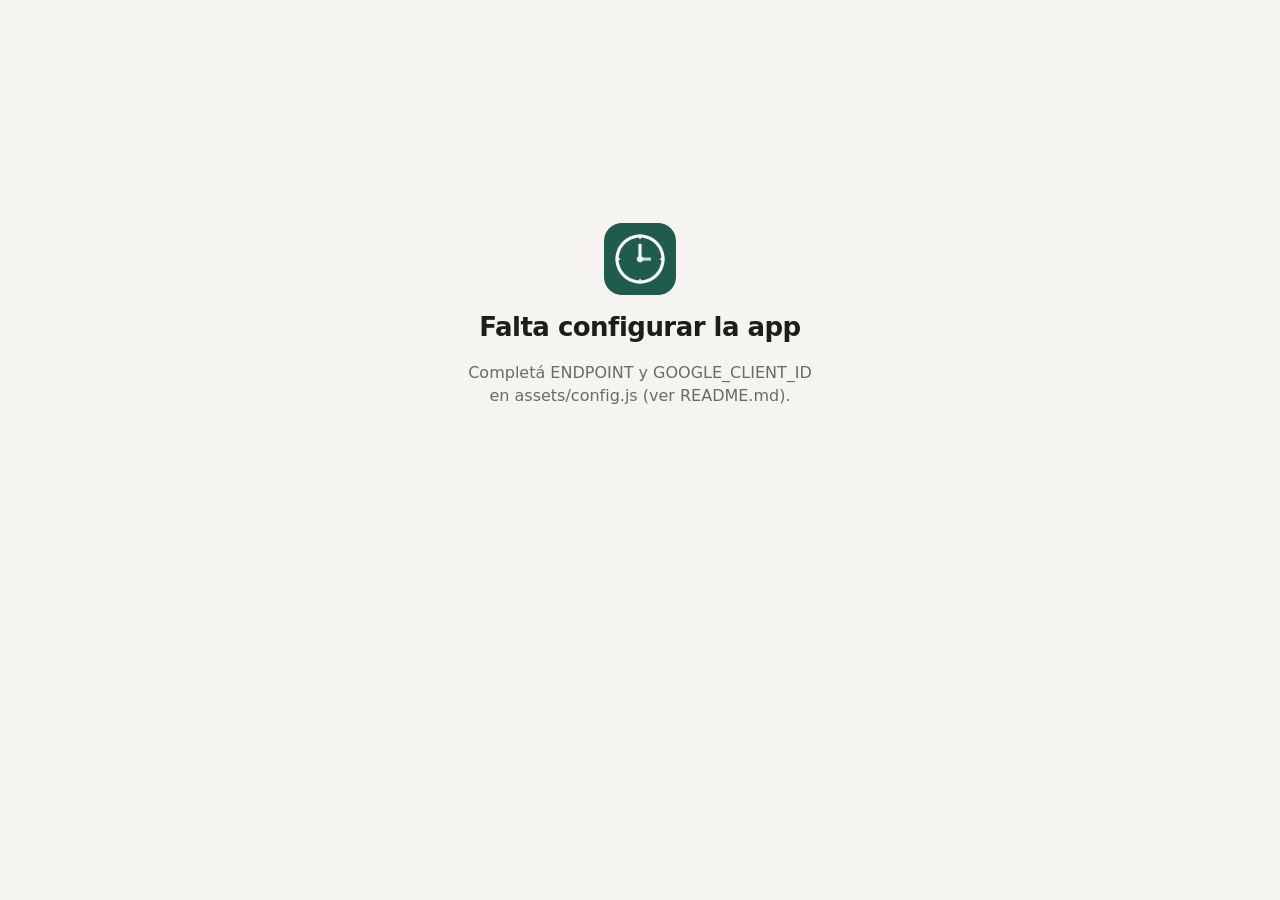
<file: index.html>
<!doctype html>
<html lang="es">
<head>
<meta charset="utf-8">
<meta name="viewport" content="width=device-width, initial-scale=1, viewport-fit=cover">
<title>Horas · Sáez Sánchez</title>
<meta name="robots" content="noindex, nofollow">
<meta name="theme-color" content="#1f5c4b">
<meta name="apple-mobile-web-app-capable" content="yes">
<meta name="apple-mobile-web-app-title" content="Horas">
<meta name="apple-mobile-web-app-status-bar-style" content="default">
<link rel="manifest" href="manifest.webmanifest">
<link rel="icon" href="icons/icon-192.png">
<link rel="apple-touch-icon" href="icons/apple-touch-icon.png">
<link rel="stylesheet" href="assets/estilos.css">
<script src="assets/config.js"></script>
<script src="assets/api.js"></script>
</head>
<body>
<div class="wrap">

  <div id="vistaCargando" class="centro">
    <div class="spinner" aria-label="Cargando"></div>
  </div>

  <div id="vistaAviso" class="centro hidden">
    <img class="logo" src="icons/icon-192.png" alt="">
    <h1 id="avisoTitulo"></h1>
    <p id="avisoTexto"></p>
  </div>

  <div id="vistaLogin" class="centro hidden">
    <img class="logo" src="icons/icon-192.png" alt="">
    <h1>Horas · Sáez Sánchez</h1>
    <p>Cargá en qué proyectos trabajaste cada día. Entrá con tu cuenta de Google.</p>
    <div id="botonGoogle"></div>
    <p id="loginError" class="error hidden" role="alert"></p>
  </div>

  <div id="vistaApp" class="hidden">
    <header class="top">
      <div class="marca">
        <img src="icons/icon-192.png" alt="">
        <div>Horas<small data-nombre></small></div>
      </div>
      <nav>
        <a class="btn chico hidden" href="admin.html" data-solo-gerencia>Dashboard</a>
        <button class="btn chico plano" id="salir" type="button">Salir</button>
      </nav>
    </header>

    <div class="instalar hidden" id="instalar">
      <p id="instalarTexto">Instalá la app para abrirla desde la pantalla de inicio.</p>
      <button class="btn chico primario hidden" id="instalarBoton" type="button">Instalar</button>
      <button class="btn chico plano" id="instalarCerrar" type="button" aria-label="Cerrar">✕</button>
    </div>

    <section aria-label="Semana">
      <div class="semana-nav">
        <button class="btn chico plano" id="semanaAnt" type="button" aria-label="Semana anterior">‹</button>
        <strong id="semanaTitulo"></strong>
        <button class="btn chico plano" id="semanaSig" type="button" aria-label="Semana siguiente">›</button>
      </div>
      <div class="dias" id="dias"></div>
    </section>

    <section aria-live="polite">
      <div class="dia-cab">
        <h1 id="diaTitulo"></h1>
        <span class="total num" id="diaTotal"></span>
      </div>
      <div class="barra"><i id="diaBarra" style="width:0"></i></div>
      <p class="nota-dia hidden" id="diaNota"></p>
      <div class="filas" id="filas"></div>
      <div class="acciones-dia" id="acciones">
        <button class="btn primario" id="agregar" type="button">+ Agregar horas</button>
        <button class="btn hidden" id="repetir" type="button">Repetir día anterior</button>
      </div>
      <p class="solo-lectura hidden" id="soloLectura"></p>
    </section>
  </div>
</div>

<dialog id="editor">
  <form method="dialog" id="formEditor" novalidate>
    <h2 id="editorTitulo">Agregar horas</h2>
    <label class="campo">
      <span>Proyecto</span>
      <select id="fProyecto" required></select>
    </label>
    <div class="campo">
      <span>Tarea</span>
      <div class="chips" id="fTareas" role="group" aria-label="Tarea"></div>
    </div>
    <div class="campo">
      <span>Horas</span>
      <div class="horas-ctrl">
        <button class="paso" type="button" id="menos" aria-label="Media hora menos">−</button>
        <output class="valor num" id="fHoras">1</output>
        <button class="paso" type="button" id="mas" aria-label="Media hora más">+</button>
      </div>
      <div class="chips" id="rapidas"></div>
      <p class="aviso-extra hidden" id="editorExtra"></p>
    </div>
    <label class="campo">
      <span>Nota (opcional)</span>
      <input type="text" id="fNota" maxlength="500" placeholder="Ej.: láminas de carpinterías" autocomplete="off">
    </label>
    <p class="error err-dialogo hidden" id="editorError" role="alert"></p>
    <div class="pie-dialogo">
      <button class="btn peligro hidden" type="button" id="borrar">Borrar</button>
      <span class="espacio"></span>
      <button class="btn" type="button" id="cancelar">Cancelar</button>
      <button class="btn primario" type="submit" id="guardar">Guardar</button>
    </div>
  </form>
</dialog>

<div class="toast hidden" id="toast" role="status"></div>
<script src="assets/carga.js"></script>
</body>
</html>
</file>
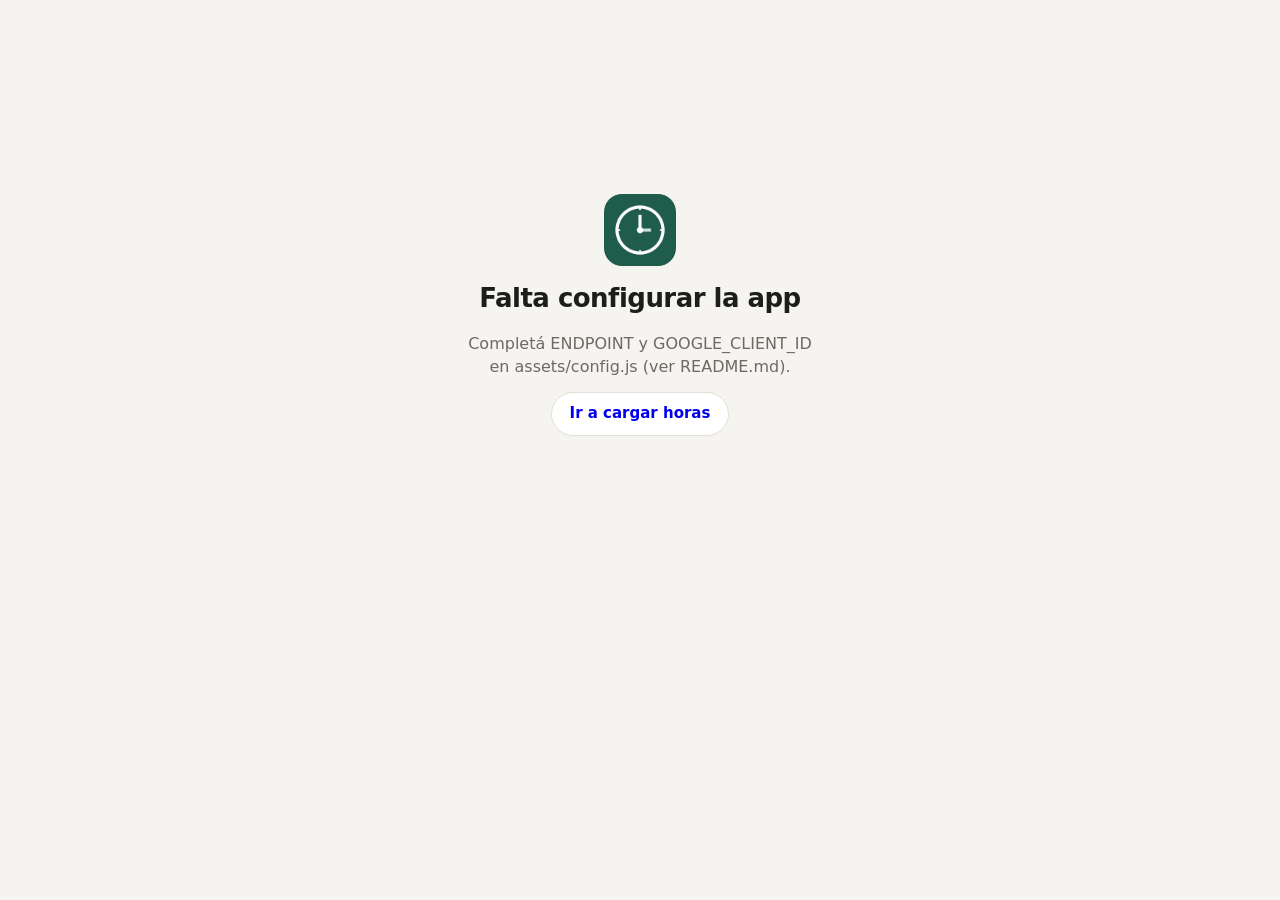
<file: admin.html>
<!doctype html>
<html lang="es">
<head>
<meta charset="utf-8">
<meta name="viewport" content="width=device-width, initial-scale=1, viewport-fit=cover">
<title>Dashboard · Horas Sáez Sánchez</title>
<meta name="robots" content="noindex, nofollow">
<meta name="theme-color" content="#1f5c4b">
<link rel="manifest" href="manifest.webmanifest">
<link rel="icon" href="icons/icon-192.png">
<link rel="apple-touch-icon" href="icons/apple-touch-icon.png">
<link rel="stylesheet" href="assets/estilos.css">
<script src="assets/config.js"></script>
<script src="assets/api.js"></script>
</head>
<body>
<div class="wrap ancho">

  <div id="vistaCargando" class="centro">
    <div class="spinner" aria-label="Cargando"></div>
  </div>

  <div id="vistaAviso" class="centro hidden">
    <img class="logo" src="icons/icon-192.png" alt="">
    <h1 id="avisoTitulo"></h1>
    <p id="avisoTexto"></p>
    <p><a class="btn" href="./">Ir a cargar horas</a></p>
  </div>

  <div id="vistaLogin" class="centro hidden">
    <img class="logo" src="icons/icon-192.png" alt="">
    <h1>Dashboard de horas</h1>
    <p>Para gerencia. Entrá con tu cuenta de Google.</p>
    <div id="botonGoogle"></div>
    <p id="loginError" class="error hidden" role="alert"></p>
  </div>

  <div id="vistaApp" class="hidden">
    <header class="top">
      <div class="marca">
        <img src="icons/icon-192.png" alt="">
        <div>Dashboard de horas<small data-nombre></small></div>
      </div>
      <nav>
        <a class="btn chico" href="./">Cargar mis horas</a>
        <button class="btn chico plano" id="salir" type="button">Salir</button>
      </nav>
    </header>

    <section class="card" aria-label="Filtros">
      <div class="filtros">
        <div class="campo" style="flex:0 0 auto">
          <span class="muted" style="font-size:14px;font-weight:600">Período</span>
          <div class="segmentos" id="periodos">
            <button type="button" data-p="hoy">Hoy</button>
            <button type="button" data-p="semana">Semana</button>
            <button type="button" data-p="mes">Mes</button>
            <button type="button" data-p="rango">Rango</button>
          </div>
        </div>
        <label class="campo hidden rango"><span>Desde</span><input type="date" id="desde"></label>
        <label class="campo hidden rango"><span>Hasta</span><input type="date" id="hasta"></label>
        <label class="campo"><span>Persona</span><select id="fPersona"></select></label>
        <label class="campo"><span>Proyecto</span><select id="fProyecto"></select></label>
        <label class="campo"><span>Área</span><select id="fArea"></select></label>
        <label class="campo"><span>Régimen</span><select id="fRegimen"></select></label>
        <button class="btn" id="actualizar" type="button">Actualizar</button>
        <button class="btn primario" id="btnProyectos" type="button">Proyectos</button>
      </div>
      <p class="muted" id="estado" style="font-size:13px;margin:10px 0 0"></p>
    </section>

    <div class="kpis" id="kpis"></div>

    <section class="card" id="seccionHoy">
      <div class="cab-seccion">
        <h2>Hoy</h2>
        <span class="muted" id="hoyResumen" style="font-size:14px"></span>
      </div>
      <div class="personas-hoy" id="personasHoy"></div>
    </section>

    <section class="card" id="seccionMatriz">
      <div class="cab-seccion"><h2>Horas por persona y día</h2></div>
      <div class="tabla-scroll"><table class="matriz" id="matriz"></table></div>
      <div class="leyenda">
        <span><i style="background:var(--ok-soft)"></i>Completo</span>
        <span><i style="background:var(--warn-soft)"></i>Parcial</span>
        <span><i style="background:var(--bad-soft)"></i>Sin carga</span>
        <span><b class="txt-extra">+2</b> = horas extra (pasan la jornada, o fin de semana y feriado)</span>
      </div>
    </section>

    <div class="grid-2">
      <section class="card"><h2>Por proyecto</h2><div class="barras" id="porProyecto"></div></section>
      <section class="card"><h2>Por persona</h2><div class="barras" id="porPersona"></div></section>
      <section class="card"><h2>Por tarea</h2><div class="barras" id="porTarea"></div></section>
      <section class="card"><h2>Horas extra por persona</h2><div class="barras" id="extraPersona"></div></section>
    </div>

    <section class="card" style="margin-top:12px">
      <div class="cab-seccion">
        <h2>Detalle</h2>
        <div style="display:flex;gap:8px;align-items:center">
          <span class="muted num" id="detalleResumen" style="font-size:14px"></span>
          <button class="btn chico primario" id="exportar" type="button">Exportar CSV</button>
        </div>
      </div>
      <div class="tabla-scroll">
        <table>
          <thead><tr>
            <th>Fecha</th><th>Persona</th><th>Proyecto</th><th>Tarea</th><th class="r">Horas</th><th class="r">Extra</th><th>Nota</th><th>Cargado</th>
          </tr></thead>
          <tbody id="detalle"></tbody>
        </table>
      </div>
      <button class="btn chico hidden" id="verMas" type="button" style="margin-top:10px">Ver más</button>
    </section>
  </div>
</div>
<dialog id="dlgProyectos" class="ancho">
  <form method="dialog" id="formProyecto" novalidate>
    <div class="cab-seccion">
      <h2>Proyectos</h2>
      <button class="btn chico plano" type="button" id="cerrarProyectos" aria-label="Cerrar">✕</button>
    </div>
    <p class="muted" style="margin:0;font-size:14px">Los proyectos en curso aparecen para cargar horas. Al terminar uno deja de aparecer, y sus horas quedan.</p>
    <div class="nuevo-proyecto">
      <label class="campo codigo"><span>Código</span><input type="text" id="pCodigo" maxlength="20" placeholder="P-031" autocomplete="off"></label>
      <label class="campo"><span>Nombre</span><input type="text" id="pNombre" maxlength="120" placeholder="Ej.: Casa Las Lomas" autocomplete="off"></label>
      <label class="campo"><span>Cliente</span><input type="text" id="pCliente" maxlength="120" placeholder="Opcional" autocomplete="off"></label>
      <div class="botones">
        <button class="btn hidden" type="button" id="pCancelar">Cancelar</button>
        <button class="btn primario" type="submit" id="pGuardar">+ Agregar</button>
      </div>
    </div>
    <p class="error hidden" id="pError" role="alert"></p>
    <div class="segmentos" id="pVista">
      <button type="button" data-v="activos">En curso</button>
      <button type="button" data-v="cerrados">Terminados</button>
    </div>
    <div class="tabla-scroll">
      <table>
        <thead><tr><th>Código</th><th>Nombre</th><th>Cliente</th><th class="r">Horas</th><th></th></tr></thead>
        <tbody id="pLista"></tbody>
      </table>
    </div>
  </form>
</dialog>
<script src="assets/admin.js"></script>
</body>
</html>
</file>
<file: assets/estilos.css>
/* Horas · Sáez Sánchez — estilos compartidos por la carga y el dashboard. */
:root {
  --bg: #f5f4f0;
  --surface: #ffffff;
  --surface-2: #efede7;
  --text: #1d1d1b;
  --muted: #6c6a63;
  --line: #e2dfd7;
  --accent: #1f5c4b;
  --accent-text: #ffffff;
  --accent-soft: #dcebe5;
  --ok: #2f7d4f;
  --ok-soft: #dcefe2;
  --warn: #a8660b;
  --warn-soft: #f8ead2;
  --bad: #b3261e;
  --bad-soft: #f7dedb;
  --extra: #6d3fb3;
  --extra-soft: #ece4f7;
  --radius: 14px;
  --shadow: 0 1px 2px rgba(0, 0, 0, .05), 0 4px 16px rgba(0, 0, 0, .05);
  color-scheme: light;
}
@media (prefers-color-scheme: dark) {
  :root:not([data-theme="light"]) {
    --bg: #141513;
    --surface: #1d1f1c;
    --surface-2: #262924;
    --text: #ecebe6;
    --muted: #a09e96;
    --line: #33362f;
    --accent: #6fbfa3;
    --accent-text: #0e1a16;
    --accent-soft: #1f3a31;
    --ok: #7cc795;
    --ok-soft: #1f3526;
    --warn: #e4ad5a;
    --warn-soft: #3a2e19;
    --bad: #f08b80;
    --bad-soft: #3d2220;
    --extra: #c4a5f2;
    --extra-soft: #2e2440;
    --shadow: none;
    color-scheme: dark;
  }
}

* { box-sizing: border-box; }
html { -webkit-text-size-adjust: 100%; }
body {
  margin: 0;
  background: var(--bg);
  color: var(--text);
  font: 16px/1.45 system-ui, -apple-system, "Segoe UI", Roboto, "Helvetica Neue", Arial, sans-serif;
  -webkit-tap-highlight-color: transparent;
}
button, input, select, textarea { font: inherit; color: inherit; }
.hidden { display: none !important; }
.muted { color: var(--muted); }
.num { font-variant-numeric: tabular-nums; }

.wrap { max-width: 560px; margin: 0 auto; padding: 0 16px calc(96px + env(safe-area-inset-bottom)); }
.wrap.ancho { max-width: 1200px; }

/* ---------- cabecera ---------- */
.top {
  display: flex; align-items: center; justify-content: space-between; gap: 12px;
  padding: calc(14px + env(safe-area-inset-top)) 0 14px;
}
.marca { display: flex; align-items: center; gap: 10px; font-weight: 700; letter-spacing: -.01em; }
.marca img { width: 32px; height: 32px; border-radius: 8px; }
.marca small { display: block; font-weight: 500; color: var(--muted); font-size: 13px; letter-spacing: 0; }
.top nav { display: flex; gap: 6px; align-items: center; }

/* ---------- botones ---------- */
.btn {
  display: inline-flex; align-items: center; justify-content: center; gap: 6px;
  min-height: 44px; padding: 0 18px; border-radius: 999px; border: 1px solid var(--line);
  background: var(--surface); cursor: pointer; text-decoration: none; font-weight: 600; font-size: 15px;
}
.btn:hover { border-color: var(--muted); }
.btn.primario { background: var(--accent); border-color: var(--accent); color: var(--accent-text); }
.btn.primario:hover { filter: brightness(1.08); }
.btn.peligro { color: var(--bad); }
.btn.chico { min-height: 36px; padding: 0 12px; font-size: 14px; }
.btn.plano { border-color: transparent; background: transparent; }
.btn:disabled { opacity: .5; cursor: default; }
.btn.bloque { width: 100%; }

/* ---------- tarjetas ---------- */
.card {
  background: var(--surface); border: 1px solid var(--line); border-radius: var(--radius);
  box-shadow: var(--shadow); padding: 16px;
}
.card + .card { margin-top: 12px; }
.card h2 { font-size: 15px; margin: 0 0 12px; color: var(--muted); font-weight: 600; text-transform: uppercase; letter-spacing: .04em; }

/* ---------- vistas de estado ---------- */
.centro { min-height: 70vh; display: grid; place-content: center; text-align: center; gap: 14px; padding: 24px 0; }
.centro h1 { font-size: 26px; margin: 0; letter-spacing: -.02em; }
.centro p { margin: 0 auto; max-width: 34ch; color: var(--muted); }
.centro .logo { width: 72px; height: 72px; border-radius: 18px; margin: 0 auto; }
#botonGoogle { display: flex; flex-direction: column; align-items: center; gap: 8px; min-height: 44px; }
.error { color: var(--bad); background: var(--bad-soft); border-radius: 10px; padding: 10px 12px; font-size: 14px; }
.spinner {
  width: 28px; height: 28px; margin: 0 auto; border-radius: 50%;
  border: 3px solid var(--line); border-top-color: var(--accent); animation: gira .8s linear infinite;
}
@keyframes gira { to { transform: rotate(360deg); } }

/* ---------- aviso de instalación ---------- */
.instalar {
  display: flex; align-items: center; gap: 12px; margin-bottom: 12px;
  background: var(--accent-soft); border-radius: var(--radius); padding: 12px 14px; font-size: 14px;
}
.instalar p { margin: 0; flex: 1; }

/* ---------- semana ---------- */
.semana-nav { display: flex; align-items: center; justify-content: space-between; margin-bottom: 10px; }
.semana-nav strong { font-size: 15px; }
.dias { display: grid; grid-template-columns: repeat(7, 1fr); gap: 6px; }
.dia {
  display: flex; flex-direction: column; align-items: center; gap: 2px; padding: 8px 0 7px;
  border-radius: 12px; border: 1px solid var(--line); background: var(--surface); cursor: pointer; min-width: 0;
}
.dia .n { font-size: 12px; color: var(--muted); text-transform: capitalize; }
.dia .d { font-weight: 700; font-size: 17px; }
.dia .h { font-size: 12px; font-weight: 600; color: var(--muted); min-height: 16px; }
.dia.completo .h { color: var(--ok); }
.dia.parcial .h { color: var(--warn); }
.dia.falta { background: var(--bad-soft); border-color: transparent; }
.dia.falta .h { color: var(--bad); }
.dia.finde { opacity: .7; }
.dia.sel { border-color: var(--accent); box-shadow: 0 0 0 2px var(--accent) inset; }
.dia:disabled { opacity: .35; cursor: default; }

/* ---------- día ---------- */
.dia-cab { display: flex; align-items: baseline; justify-content: space-between; gap: 10px; margin: 18px 0 8px; }
.dia-cab h1 { font-size: 20px; margin: 0; letter-spacing: -.01em; }
.total { font-weight: 700; white-space: nowrap; }
.barra { height: 8px; border-radius: 99px; background: var(--surface-2); overflow: hidden; margin-bottom: 14px; }
.barra i { display: block; height: 100%; background: var(--accent); border-radius: 99px; transition: width .25s; }
.filas { display: flex; flex-direction: column; gap: 8px; }
.fila {
  display: flex; align-items: center; gap: 12px; width: 100%; text-align: left;
  background: var(--surface); border: 1px solid var(--line); border-radius: 12px; padding: 12px 14px; cursor: pointer;
}
.fila:hover { border-color: var(--muted); }
.fila .info { flex: 1; min-width: 0; }
.fila .proy, .fila .det { display: block; }
.fila .proy { font-weight: 600; overflow: hidden; text-overflow: ellipsis; white-space: nowrap; }
.fila .det { font-size: 14px; color: var(--muted); overflow: hidden; text-overflow: ellipsis; white-space: nowrap; }
.fila .hs { font-weight: 700; font-size: 18px; display: flex; flex-direction: column; align-items: flex-end; }
.txt-extra { color: var(--extra); font-weight: 700; }
.fila .hs small { font-size: 12px; }
.dia.extra .h { color: var(--extra); }
.nota-dia { margin: -6px 0 12px; font-size: 14px; color: var(--extra); }
.aviso-extra { margin: 4px 0 0; font-size: 14px; color: var(--extra); background: var(--extra-soft); border-radius: 10px; padding: 8px 10px; }
.pendiente { font-size: 11px; font-weight: 700; color: var(--warn); background: var(--warn-soft); border-radius: 99px; padding: 2px 8px; margin-left: 6px; }
.vacio { text-align: center; color: var(--muted); padding: 20px 8px; border: 1px dashed var(--line); border-radius: 12px; }
.acciones-dia { display: flex; gap: 8px; margin-top: 12px; flex-wrap: wrap; }
.acciones-dia .btn { flex: 1; }
.solo-lectura { font-size: 14px; color: var(--muted); margin-top: 10px; text-align: center; }

/* ---------- editor ---------- */
dialog {
  border: none; padding: 0; width: min(560px, 100%); max-height: 92vh; margin: auto auto 0;
  border-radius: 20px 20px 0 0; background: var(--surface); color: var(--text);
}
@media (min-width: 600px) { dialog { margin: auto; border-radius: 20px; } }
dialog.ancho { width: min(880px, 100%); }
.nuevo-proyecto { display: flex; flex-wrap: wrap; gap: 10px; align-items: end; }
.nuevo-proyecto .campo { flex: 2 1 180px; }
.nuevo-proyecto .campo.codigo { flex: 1 1 100px; }
.nuevo-proyecto .botones { display: flex; gap: 8px; }
.acciones-proy { text-align: right; }
.acciones-proy .btn { margin-left: 4px; }
dialog::backdrop { background: rgba(0, 0, 0, .45); }
dialog form { padding: 20px 16px calc(16px + env(safe-area-inset-bottom)); display: flex; flex-direction: column; gap: 16px; }
dialog h2 { margin: 0; font-size: 19px; }
.campo { display: flex; flex-direction: column; gap: 6px; }
.campo > span { font-size: 14px; font-weight: 600; color: var(--muted); }
select, input[type="text"], input[type="date"] {
  min-height: 46px; padding: 0 12px; border-radius: 10px; border: 1px solid var(--line);
  background: var(--surface); width: 100%; font-size: 16px;
}
select:focus, input:focus { outline: 2px solid var(--accent); outline-offset: 1px; }
.chips { display: flex; flex-wrap: wrap; gap: 6px; }
.chip {
  min-height: 38px; padding: 0 12px; border-radius: 999px; border: 1px solid var(--line);
  background: var(--surface); cursor: pointer; font-size: 14px;
}
.chip[aria-pressed="true"] { background: var(--accent); border-color: var(--accent); color: var(--accent-text); font-weight: 600; }
.horas-ctrl { display: flex; align-items: center; gap: 12px; }
.horas-ctrl .valor { font-size: 32px; font-weight: 700; min-width: 3.5ch; text-align: center; }
.horas-ctrl .paso { width: 48px; height: 48px; border-radius: 50%; border: 1px solid var(--line); background: var(--surface-2); font-size: 22px; cursor: pointer; }
.pie-dialogo { display: flex; gap: 8px; }
.pie-dialogo .espacio { flex: 1; }
.err-dialogo { margin: 0; }

/* ---------- aviso flotante ---------- */
.toast {
  position: fixed; left: 50%; bottom: calc(20px + env(safe-area-inset-bottom)); transform: translateX(-50%);
  max-width: calc(100% - 32px); background: var(--text); color: var(--bg); padding: 12px 16px;
  border-radius: 12px; font-size: 14px; z-index: 10; box-shadow: 0 6px 24px rgba(0, 0, 0, .2);
}

/* ---------- dashboard ---------- */
.filtros { display: flex; flex-wrap: wrap; gap: 10px; align-items: end; }
.filtros .campo { min-width: 150px; flex: 1; }
.segmentos { display: inline-flex; border: 1px solid var(--line); border-radius: 999px; padding: 3px; background: var(--surface); }
.segmentos button { border: 0; background: transparent; border-radius: 999px; min-height: 36px; padding: 0 14px; cursor: pointer; font-size: 14px; }
.segmentos button[aria-pressed="true"] { background: var(--accent); color: var(--accent-text); font-weight: 600; }
.kpis { display: grid; grid-template-columns: repeat(auto-fit, minmax(170px, 1fr)); gap: 12px; margin: 14px 0; }
.kpi { background: var(--surface); border: 1px solid var(--line); border-radius: var(--radius); padding: 14px 16px; box-shadow: var(--shadow); }
.kpi .t { font-size: 13px; color: var(--muted); }
.kpi .v { font-size: 28px; font-weight: 700; letter-spacing: -.02em; }
.kpi .s { font-size: 13px; color: var(--muted); }
.grid-2 { display: grid; grid-template-columns: repeat(auto-fit, minmax(320px, 1fr)); gap: 12px; margin-top: 12px; }
.grid-2 .card + .card { margin-top: 0; }
.personas-hoy { display: grid; grid-template-columns: repeat(auto-fill, minmax(230px, 1fr)); gap: 8px; }
.persona-hoy { border: 1px solid var(--line); border-radius: 12px; padding: 10px 12px; }
.persona-hoy.falta { background: var(--bad-soft); border-color: transparent; }
.persona-hoy .cab { display: flex; justify-content: space-between; gap: 8px; font-weight: 600; }
.persona-hoy .area { font-size: 13px; color: var(--muted); }
.persona-hoy ul { margin: 6px 0 0; padding: 0; list-style: none; font-size: 13px; }
.persona-hoy li { display: flex; justify-content: space-between; gap: 8px; }
.persona-hoy .barra { margin: 6px 0 0; height: 6px; }
.etiqueta { font-size: 12px; font-weight: 700; border-radius: 99px; padding: 1px 8px; }
.etiqueta.mala { color: var(--bad); background: var(--surface); }
.barras { display: flex; flex-direction: column; gap: 8px; }
.barras .item { display: grid; grid-template-columns: minmax(90px, 38%) 1fr auto; gap: 10px; align-items: center; font-size: 14px; }
.barras .item span:first-child { overflow: hidden; text-overflow: ellipsis; white-space: nowrap; }
.barras .pista { height: 14px; border-radius: 4px; background: var(--surface-2); overflow: hidden; }
.barras .pista i { display: block; height: 100%; background: var(--accent); border-radius: 4px; }
.tabla-scroll { overflow-x: auto; -webkit-overflow-scrolling: touch; }
table { border-collapse: collapse; width: 100%; font-size: 14px; }
th, td { text-align: left; padding: 8px 10px; border-bottom: 1px solid var(--line); white-space: nowrap; }
th { font-size: 12px; color: var(--muted); font-weight: 600; text-transform: uppercase; letter-spacing: .03em; position: sticky; top: 0; background: var(--surface); }
td.nota { white-space: normal; min-width: 180px; max-width: 320px; color: var(--muted); }
td.r, th.r { text-align: right; }
.matriz td, .matriz th { text-align: center; padding: 6px 4px; min-width: 38px; }
.matriz td:first-child, .matriz th:first-child { text-align: left; position: sticky; left: 0; background: var(--surface); padding-right: 10px; }
.matriz .c { border-radius: 6px; padding: 5px 0; font-weight: 600; font-size: 13px; }
.matriz .c.ok { background: var(--ok-soft); color: var(--ok); }
.matriz .c.parcial { background: var(--warn-soft); color: var(--warn); }
.matriz .c.falta { background: var(--bad-soft); color: var(--bad); }
.matriz .finde { opacity: .5; }
.kpi.extra .v { color: var(--extra); }
.barras .item.extra .pista i { background: var(--extra); }
.matriz .c .mas { color: var(--extra); font-size: 11px; font-weight: 700; margin-left: 1px; }
.matriz .c.solo-extra { background: var(--extra-soft); }
.matriz tr.grupo td { position: static; text-align: left; font-size: 12px; font-weight: 700; color: var(--muted); text-transform: uppercase; letter-spacing: .04em; padding-top: 14px; background: transparent; }
.leyenda { display: flex; gap: 14px; flex-wrap: wrap; font-size: 13px; color: var(--muted); margin-top: 10px; }
.leyenda i { display: inline-block; width: 10px; height: 10px; border-radius: 3px; margin-right: 5px; vertical-align: -1px; }
.cab-seccion { display: flex; justify-content: space-between; align-items: center; gap: 10px; flex-wrap: wrap; margin-bottom: 12px; }
.cab-seccion h2 { margin: 0; }
</file>
